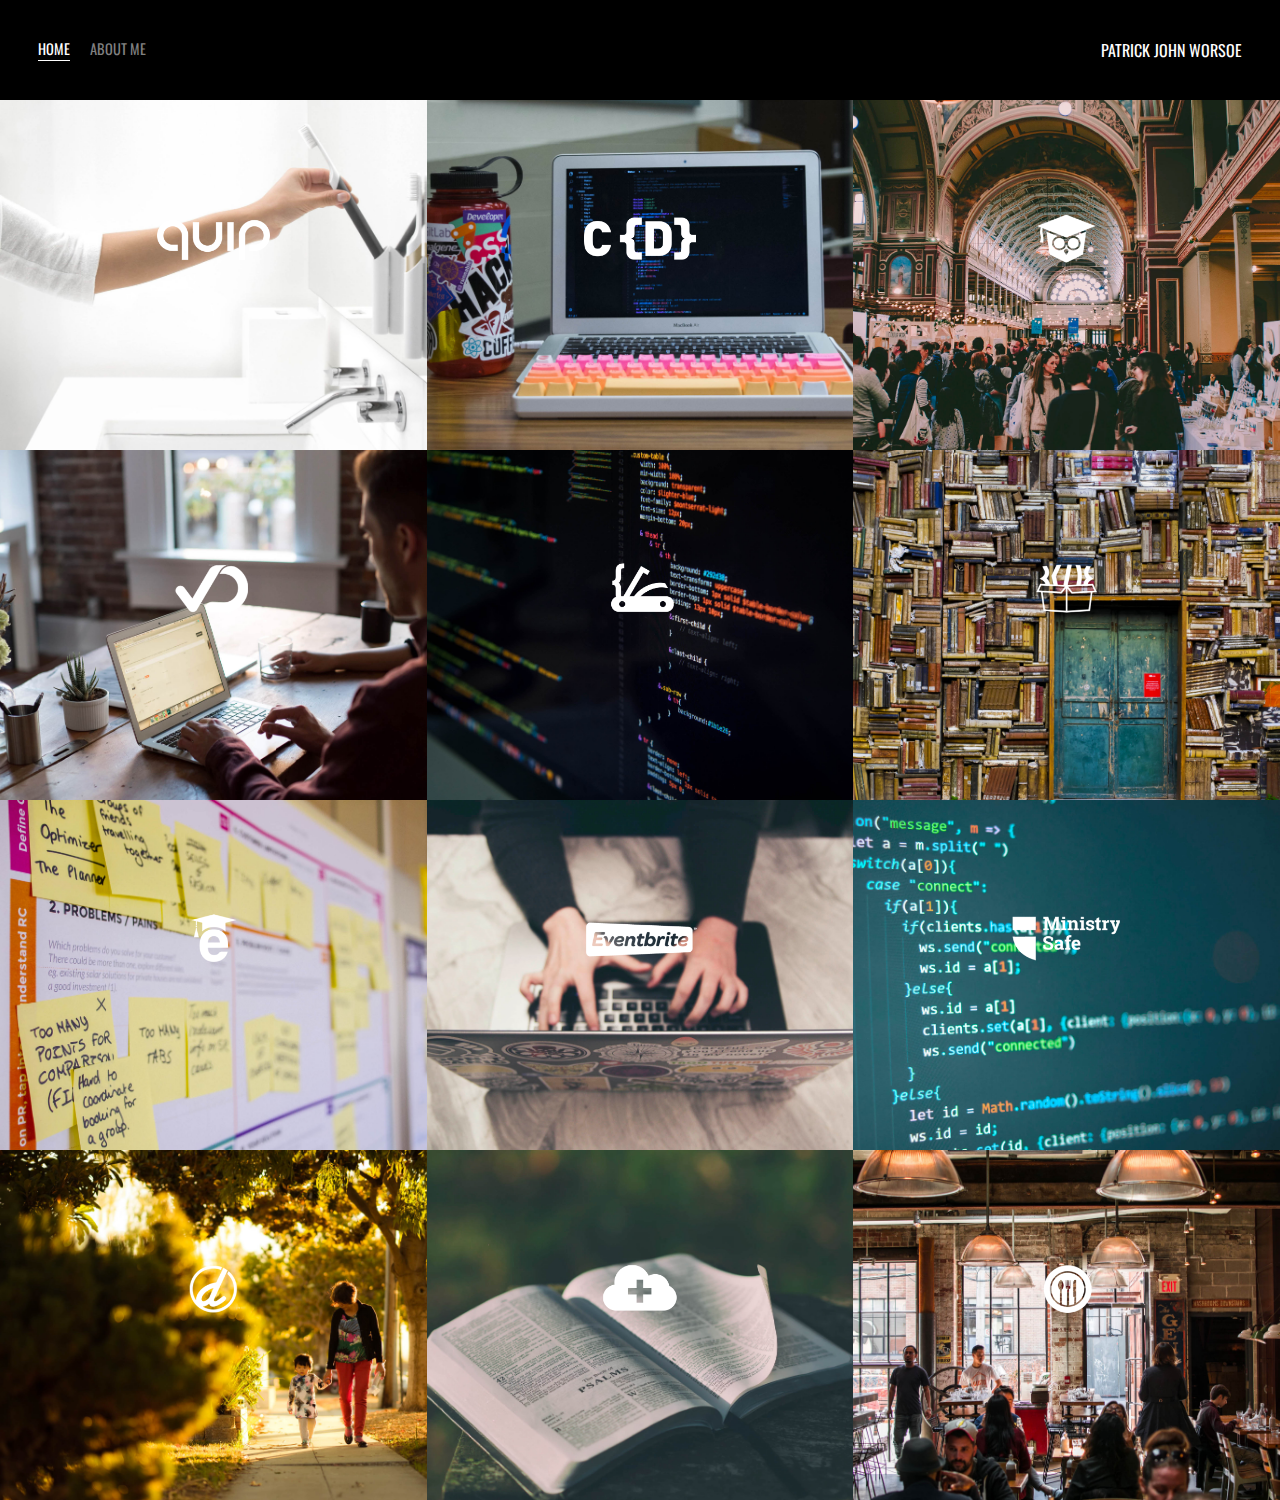
<file: index.html>
<!DOCTYPE html>
<html>
<head>
	<meta charset="utf-8" />
	<title>Page Title</title>
	<link href="https://fonts.googleapis.com/css2?family=Oswald:wght@300&display=swap" rel="stylesheet">
	<link rel="stylesheet" href="styles.css">
</head>
<body>
	<div class="container">
		<div class="nav-wrapper">
			<div class="left-side">
				<div class="nav-link-wrapper active-nav-link">
					<a href="index.html">Home</a>
				</div>
				<div class="nav-link-wrapper">
					<a href="aboutme.html">About Me</a>
				</div>
			</div>
			<div class="right-side">
				<div class="brand">
					<div>PATRICK JOHN WORSOE</div>
				</div>
			</div>
		</div>
		
		<div class="content-wrapper">
			<div class="portfolio-items-wrapper">
				
				<div class="portfolio-item-wrapper">
					<div class="portfolio-img-background" style="background-image:url(images/portfolio1.jpg)"></div>
				
					<div class="img-text-wrapper">
						<div class="logo-wrapper">
							<img src="images/logos/quip.png">
						</div>
						
						<div class="subtitle">
							Quips Ecommerce platform (placeholder)
						</div>
					</div>
				</div>
				
				<div class="portfolio-item-wrapper">
					<div class="portfolio-img-background" style="background-image:url(images/portfolio2.jpg)"></div>
				
					<div class="img-text-wrapper">
						<div class="logo-wrapper">
							<img src="images/logos/crondose.png">
						</div>
						
						<div class="subtitle">
							Quips Ecommerce platform (placeholder)
						</div>
					</div>
				</div>
				
				<div class="portfolio-item-wrapper">
					<div class="portfolio-img-background" style="background-image:url(images/portfolio3.jpg)"></div>
				
					<div class="img-text-wrapper">
						<div class="logo-wrapper">
							<img src="images/logos/dailysmarty.png">
						</div>
						
						<div class="subtitle">
							Quips Ecommerce platform (placeholder)
						</div>
					</div>
				</div>
				
				<div class="portfolio-item-wrapper">
					<div class="portfolio-img-background" style="background-image:url(images/portfolio4.jpg)"></div>
				
					<div class="img-text-wrapper">
						<div class="logo-wrapper">
							<img src="images/logos/dashtrack.png">
						</div>
						
						<div class="subtitle">
							Quips Ecommerce platform (placeholder)
						</div>
					</div>
				</div>
				
				<div class="portfolio-item-wrapper">
					<div class="portfolio-img-background" style="background-image:url(images/portfolio5.jpg)"></div>
				
					<div class="img-text-wrapper">
						<div class="logo-wrapper">
							<img src="images/logos/devcamp.png">
						</div>
						
						<div class="subtitle">
							Quips Ecommerce platform (placeholder)
						</div>
					</div>
				</div>
				
				<div class="portfolio-item-wrapper">
					<div class="portfolio-img-background" style="background-image:url(images/portfolio6.jpg)"></div>
				
					<div class="img-text-wrapper">
						<div class="logo-wrapper">
							<img src="images/logos/devtrunk.png">
						</div>
						
						<div class="subtitle">
							Quips Ecommerce platform (placeholder)
						</div>
					</div>
				</div>
				
				<div class="portfolio-item-wrapper">
					<div class="portfolio-img-background" style="background-image:url(images/portfolio7.jpg)"></div>
				
					<div class="img-text-wrapper">
						<div class="logo-wrapper">
							<img src="images/logos/edutechional.png">
						</div>
						
						<div class="subtitle">
							Quips Ecommerce platform (placeholder)
						</div>
					</div>
				</div>
				
				<div class="portfolio-item-wrapper">
					<div class="portfolio-img-background" style="background-image:url(images/portfolio8.jpg)"></div>
				
					<div class="img-text-wrapper">
						<div class="logo-wrapper">
							<img src="images/logos/eventbrite.png">
						</div>
						
						<div class="subtitle">
							Quips Ecommerce platform (placeholder)
						</div>
					</div>
				</div>
				
				<div class="portfolio-item-wrapper">
					<div class="portfolio-img-background" style="background-image:url(images/portfolio9.jpg)"></div>
				
					<div class="img-text-wrapper">
						<div class="logo-wrapper">
							<img src="images/logos/ministry-safe.png">
						</div>
						
						<div class="subtitle">
							Quips Ecommerce platform (placeholder)
						</div>
					</div>
				</div>
				
				<div class="portfolio-item-wrapper">
					<div class="portfolio-img-background" style="background-image:url(images/portfolio10.jpg)"></div>
				
					<div class="img-text-wrapper">
						<div class="logo-wrapper">
							<img src="images/logos/open-devos.png">
						</div>
						
						<div class="subtitle">
							Quips Ecommerce platform (placeholder)
						</div>
					</div>
				</div>
				
				<div class="portfolio-item-wrapper">
					<div class="portfolio-img-background" style="background-image:url(images/portfolio11.jpg)"></div>
				
					<div class="img-text-wrapper">
						<div class="logo-wrapper">
							<img src="images/logos/shop-hacker.png">
						</div>
						
						<div class="subtitle">
							Quips Ecommerce platform (placeholder)
						</div>
					</div>
				</div>
				
				<div class="portfolio-item-wrapper">
					<div class="portfolio-img-background" style="background-image:url(images/portfolio12.jpg)"></div>
				
					<div class="img-text-wrapper">
						<div class="logo-wrapper">
							<img src="images/logos/toastability.png">
						</div>
						
						<div class="subtitle">
							Quips Ecommerce platform (placeholder)
						</div>
					</div>
				</div>
				
				
				
				
			</div>
			
		</div>
		
		
	</div>
</body>
<script>
	const portfolioItems = document.querySelectorAll('.portfolio-item-wrapper')
	
	portfolioItems.forEach(portfolioItem => {
		portfolioItem.addEventListener('mouseover', () => {
			console.log(portfolioItem.childNodes[1].classList);
			portfolioItem.childNodes[1].classList.remove('img-brighten');
			portfolioItem.childNodes[1].classList.add('img-darken');
		})
		
		portfolioItem.addEventListener('mouseout', () => {
			portfolioItem.childNodes[1].classList.remove('img-darken');
			portfolioItem.childNodes[1].classList.add('img-brighten');
		})
	})
</script>
</html>
</file>
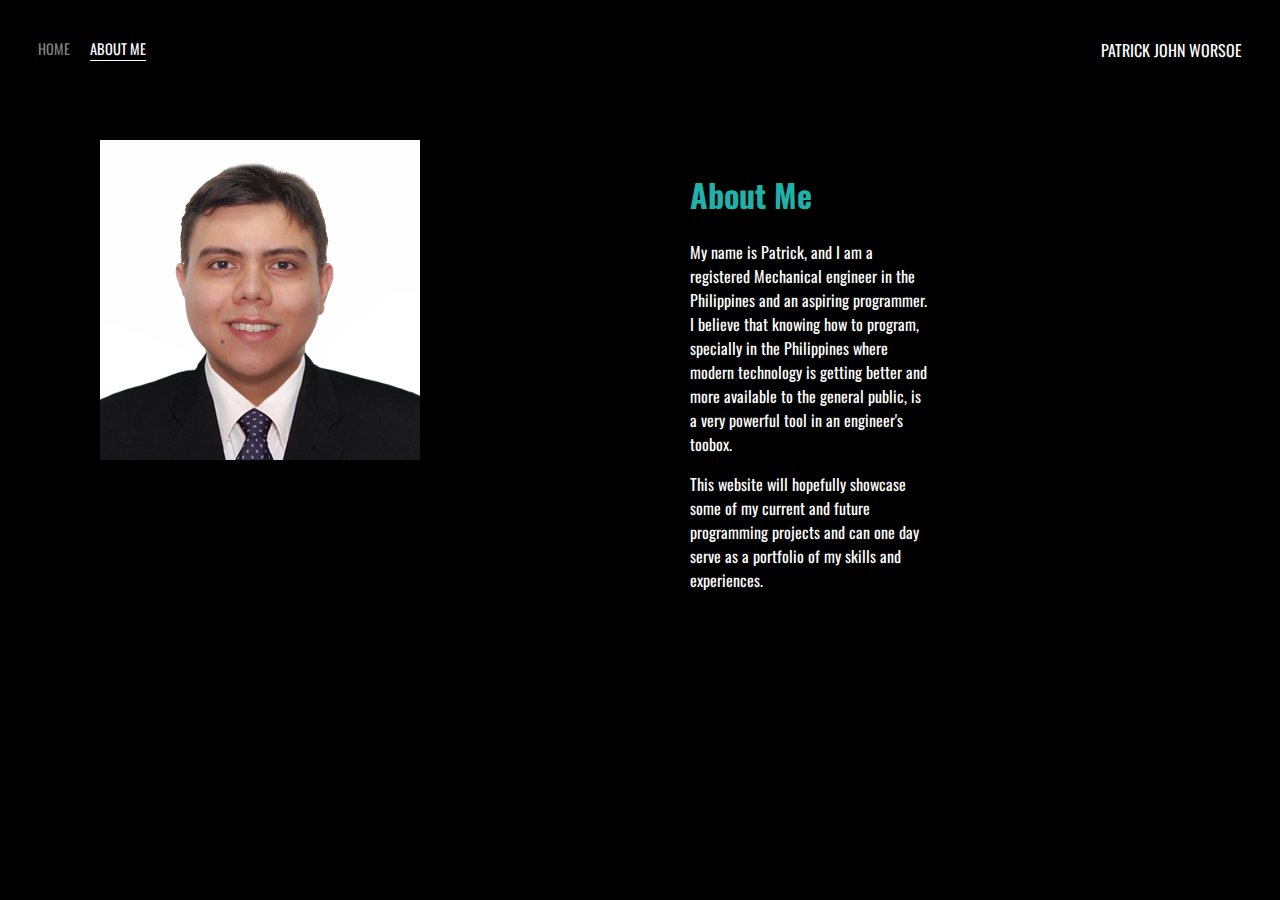
<file: aboutme.html>
<!DOCTYPE html>
<html>
<head>
	<meta charset="utf-8" />
	<title>About Me</title>
	<link href="https://fonts.googleapis.com/css2?family=Oswald:wght@300&display=swap" rel="stylesheet">
	<link rel="stylesheet" href="styles.css">
</head>
<body>
	<div class="container">
		<div class="nav-wrapper">
			<div class="left-side">
				<div class="nav-link-wrapper">
					<a href="index.html">Home</a>
				</div>
				<div class="nav-link-wrapper active-nav-link">
					<a href="aboutme.html">About Me</a>
				</div>
			</div>
			<div class="right-side">
				<div class="brand">
					PATRICK JOHN WORSOE
				</div>
			</div>
		</div>
		
		<div class="content-wrapper">
			<div class="two-column-wrapper">
				<div class="profile-image-wrapper">
					<img src="images/2x2.jpg">
				</div>
				
				<div class="profile-content-wrapper">
					<h1>
						About Me
					</h1>
					<p>
						My name is Patrick, and I am a registered Mechanical
						engineer in the Philippines and an aspiring programmer.
						I believe that knowing how to program, specially in
						the Philippines where modern technology is getting better
						and more available to the general public, is a very 
						powerful tool in an engineer's toobox.
					</p>
					<p>
						This website will hopefully showcase some of my current
						and future programming projects and can one day serve
						as a portfolio of my skills and experiences.
					</p>
				</div>
			</div>
		</div>
		
		
	</div>
</body>

</html>
</file>
<file: styles.css>
/*Master styles*/
body {
	font-family: 'Oswald', sans-serif;
	margin: 0px;
	background-color: black;
	}

.container {
	display: grid;
	grid-template-columns: 1fr;
}

/*Nav styles*/
.nav-wrapper {
	display: flex;
	justify-content: space-between;
	padding: 38px;
	}

.left-side {
	display: flex;
	
	}

.nav-wrapper > .left-side > div {
	margin-right: 20px;
	font-size: 0.9em;
	text-transform: uppercase;
	}

.brand {
	color: white;
	}

.nav-link-wrapper {
	height: 22px;
	border-bottom: 1px solid transparent;
	transition: border-bottom 0.5s;
	}

.nav-link-wrapper a {
	color: gray;
	text-decoration: none;
	transition: color 0.5s;
	}
	
.nav-link-wrapper:hover {
	border-bottom: 1px white;
	}
	
.nav-link-wrapper a:hover {
	color: white;
	}
	
.active-nav-link {
	border-bottom: 1px solid white;
	}
	
.active-nav-link a {
	color: white !important;
	}
/*Portfolio styles*/

.portfolio-items-wrapper {
	display: grid;
	grid-template-columns: 1fr 1fr 1fr;
	}
	
.portfolio-item-wrapper {
	position: relative;
	}
	
.portfolio-img-background {
	height: 350px;
	width: 100%;
	background-size: cover;
	background-position: center;
	background-repeat: no-repeat;
	}

.img-text-wrapper {
	position: absolute;
	top: 0;
	display: flex;
	flex-direction: column;
	justify-content: center;
	align-items: center;
	height: 100%;
	text-align: center;
	padding-left: 100px;
	padding-right: 100px;
	}

.logo-wrapper img {
	width: 50%;
	margin-bottom: 20px;
	}

.img-text-wrapper .subtitle {
	transition: 1s;
	font-weight: 600;
	color: transparent;
	}

.img-text-wrapper:hover .subtitle {
	font-weight: 600;
	color: lightseagreen;
	}
	
.img-darken {
	transition: 1s;
	filter: brightness(10%);
	}
	
.img-brighten {
	transition: 1s;
	filter: brightness(100%);
	}

/*About Page*/
.two-column-wrapper {
	display: grid;
	grid-template-columns: 1fr 1fr;
	}
	
.profile-image-wrapper img {
	width: 50%;
	padding: 40px;
	padding-left: 100px;
	}
	
.profile-content-wrapper {
	padding: 50px;
	padding-right: 350px;
	}
	
.profile-content-wrapper h1 {
	color: lightseagreen;
	}
	
.profile-content-wrapper p {
	color: white;
	}
</file>
